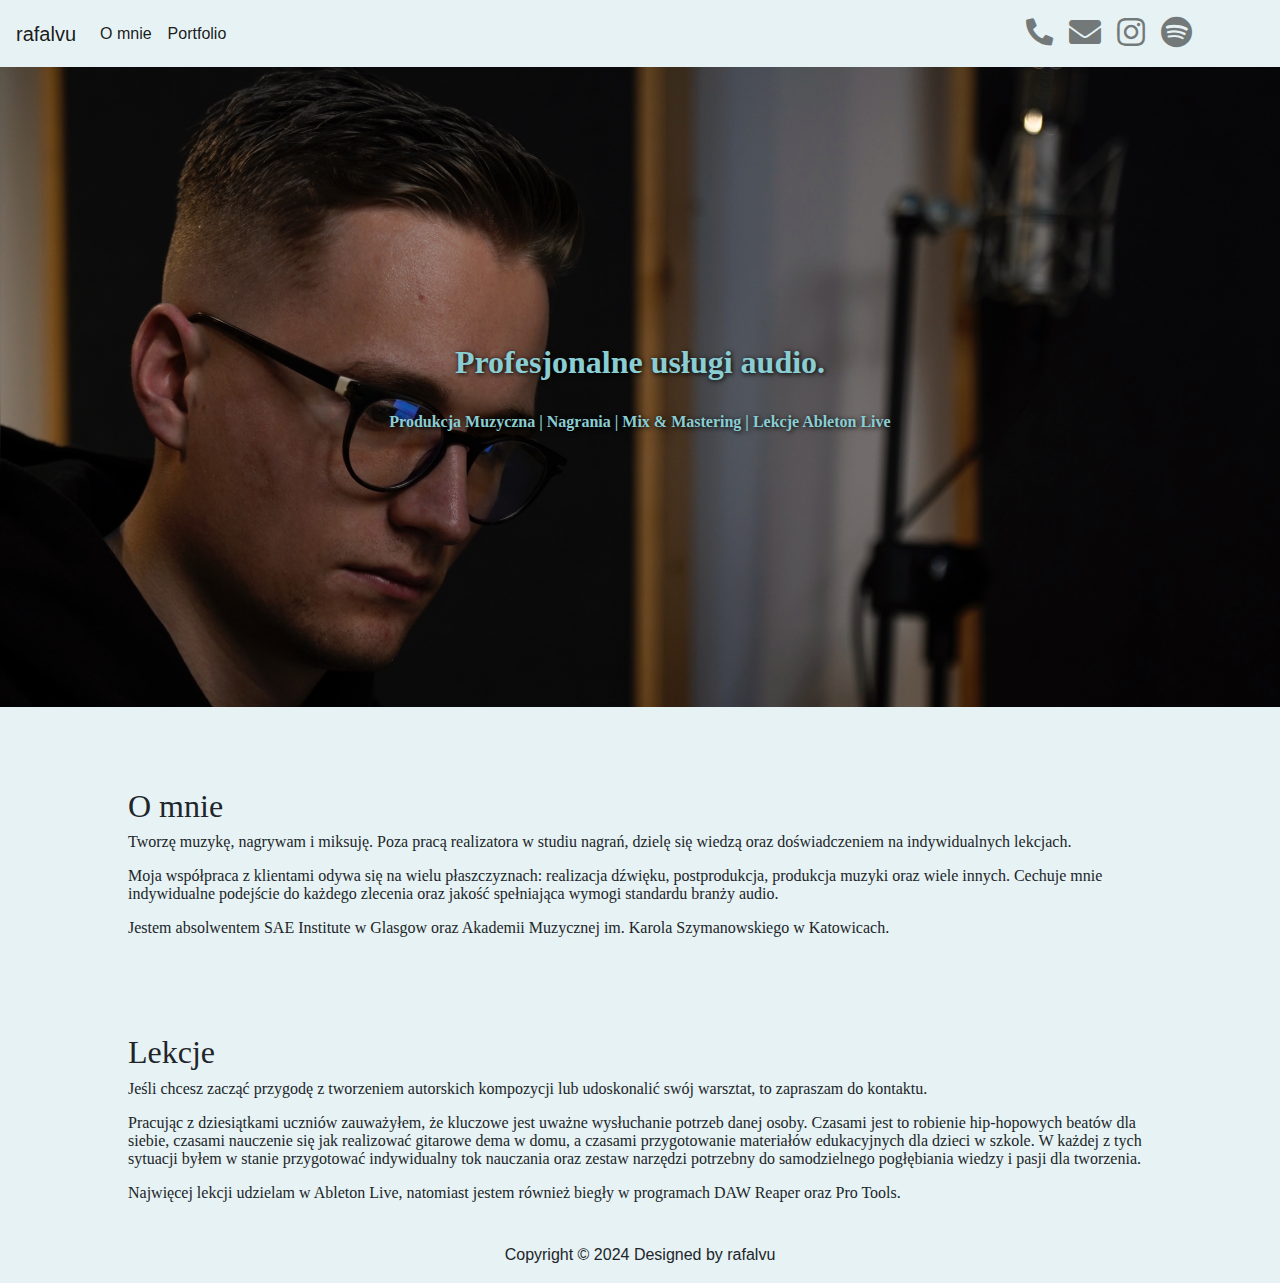
<file: index.html>
<!DOCTYPE html>
<html lang="pl">
  <head>
    <meta charset="UTF-8" />
    <meta name="viewport" content="width=device-width, initial-scale=1.0" />
    <title>rafalvu</title>
    <link
      rel="stylesheet"
      href="https://cdn.jsdelivr.net/npm/bootstrap@4.3.1/dist/css/bootstrap.min.css"
      integrity="sha384-ggOyR0iXCbMQv3Xipma34MD+dH/1fQ784/j6cY/iJTQUOhcWr7x9JvoRxT2MZw1T"
      crossorigin="anonymous"
    />
    <link rel="stylesheet" href="https://cdnjs.cloudflare.com/ajax/libs/font-awesome/5.15.3/css/all.min.css" />
<link rel="stylesheet" href="https://cdn.jsdelivr.net/npm/bootstrap-icons@1.3.0/font/bootstrap-icons.css">
    <link rel="stylesheet" href="style.css" />
    <!-- <script src="app.js"></script> -->
  </head>
  <body>
    <header>
      <nav class="navbar navbar-expand-lg navbar-light">
        <a class="navbar-brand" href="#">rafalvu</a>
        <button
          class="navbar-toggler"
          type="button"
          data-toggle="collapse"
          data-target="#navbarSupportedContent"
          aria-controls="navbarSupportedContent"
          aria-expanded="false"
          aria-label="Toggle navigation"
        >
          <span class="navbar-toggler-icon"></span>
        </button>

        <div class="collapse navbar-collapse" id="navbarSupportedContent">
          <ul class="navbar-nav mr-auto">
            <li class="nav-item active">
              <a class="nav-link" href="#"
                >O mnie <span class="sr-only">(current)</span></a
              >
            </li>
            </li>
            <li class="nav-item active">
              <a class="nav-link" href="portfolio.html"
                >Portfolio <span class="sr-only">(current)</span></a
              >
            </li>
           
           
           
          </ul>
          <ul class="navbar-nav d-flex flex-row contact">
            <!-- Icons -->
            <li class="nav-item me-3 me-lg-0 mr-sm-4 mr-lg-0  ">
              <a class="nav-link contact-icon" href="tel:+48694095599">
                <i class="fas fa-phone-alt"></i>
              </a>
          </li>
            <li class="nav-item me-3 me-lg-0 mr-sm-4 mr-lg-0 ">
                <a class="nav-link contact-icon" href="mailto:rafal.walczewski00@gmail.com">
                  <i class="fa fa-envelope"></i>
                </a>
            </li>
            <li class="nav-item me-3 me-lg-0 mr-sm-4 mr-lg-0 ">
                <a class="nav-link contact-icon" href="https://www.instagram.com/rafalvu/">
                    <i class="fab fa-instagram "></i>
                </a>
            </li>

            <li class="nav-item me-3 me-lg-0 mr-sm-4 mr-lg-0 ">
              <a class="nav-link contact-icon" href="https://open.spotify.com/artist/4PSVBNBgfyqfsFbTj7dWvS?si=omFL5avNQs2mWSXV64Ogmw">
                <i class="fa-2x fab fa-spotify "></i>
              </a>
          </li>
            
           
          </ul>
                
         
        </div>
      </nav>
    </header>
    <div class="main ">
      <div class="text-container"> <p class="middle-text fade-in">
        Profesjonalne usługi audio.
      </p>
      <p class="sub-text text-center">
      Produkcja Muzyczna | Nagrania | Mix & Mastering | Lekcje Ableton Live
      </p>
    </div>
      
  </div>
  <div class="paragraph ">
    <h2>O mnie</h2>
   <p>Tworzę muzykę, nagrywam i miksuję. Poza pracą realizatora w studiu nagrań, dzielę się wiedzą oraz doświadczeniem na indywidualnych lekcjach. </p>

   <p>Moja współpraca z klientami odywa się na wielu płaszczyznach: realizacja dźwięku, postprodukcja, produkcja muzyki oraz wiele innych. Cechuje mnie indywidualne podejście do każdego zlecenia oraz jakość spełniająca wymogi standardu branży audio.</p>
    
    <p>Jestem absolwentem SAE Institute w Glasgow oraz Akademii Muzycznej im. Karola Szymanowskiego w Katowicach.</p>
  </div>
  <div class="paragraph">
    <h2>Lekcje</h2>
   <p>Jeśli chcesz zacząć przygodę z tworzeniem autorskich kompozycji lub udoskonalić swój warsztat, to zapraszam do kontaktu.</p>
  

   <p>Pracując z dziesiątkami uczniów zauważyłem, że kluczowe jest uważne wysłuchanie potrzeb danej osoby. Czasami jest to robienie hip-hopowych beatów dla siebie, czasami nauczenie się jak realizować gitarowe dema w domu, a czasami przygotowanie materiałów edukacyjnych dla dzieci w szkole. W każdej z tych sytuacji byłem w stanie przygotować indywidualny tok nauczania oraz zestaw narzędzi potrzebny do samodzielnego pogłębiania wiedzy i pasji dla tworzenia.</p> <p>Najwięcej lekcji udzielam w Ableton Live, natomiast jestem również biegły w programach DAW Reaper oraz Pro Tools.</p>
    
  </div>
  


    <script
      src="https://code.jquery.com/jquery-3.3.1.slim.min.js"
      integrity="sha384-q8i/X+965DzO0rT7abK41JStQIAqVgRVzpbzo5smXKp4YfRvH+8abtTE1Pi6jizo"
      crossorigin="anonymous"
    ></script>
    <script
      src="https://cdn.jsdelivr.net/npm/popper.js@1.14.7/dist/umd/popper.min.js"
      integrity="sha384-UO2eT0CpHqdSJQ6hJty5KVphtPhzWj9WO1clHTMGa3JDZwrnQq4sF86dIHNDz0W1"
      crossorigin="anonymous"
    ></script>
    <script
      src="https://cdn.jsdelivr.net/npm/bootstrap@4.3.1/dist/js/bootstrap.min.js"
      integrity="sha384-JjSmVgyd0p3pXB1rRibZUAYoIIy6OrQ6VrjIEaFf/nJGzIxFDsf4x0xIM+B07jRM"
      crossorigin="anonymous"
    ></script>
    <div class="footerBottom">
      <p>Copyright &copy; 2024 Designed by rafalvu</p>
    </div>
  </body>
</html>
</file>
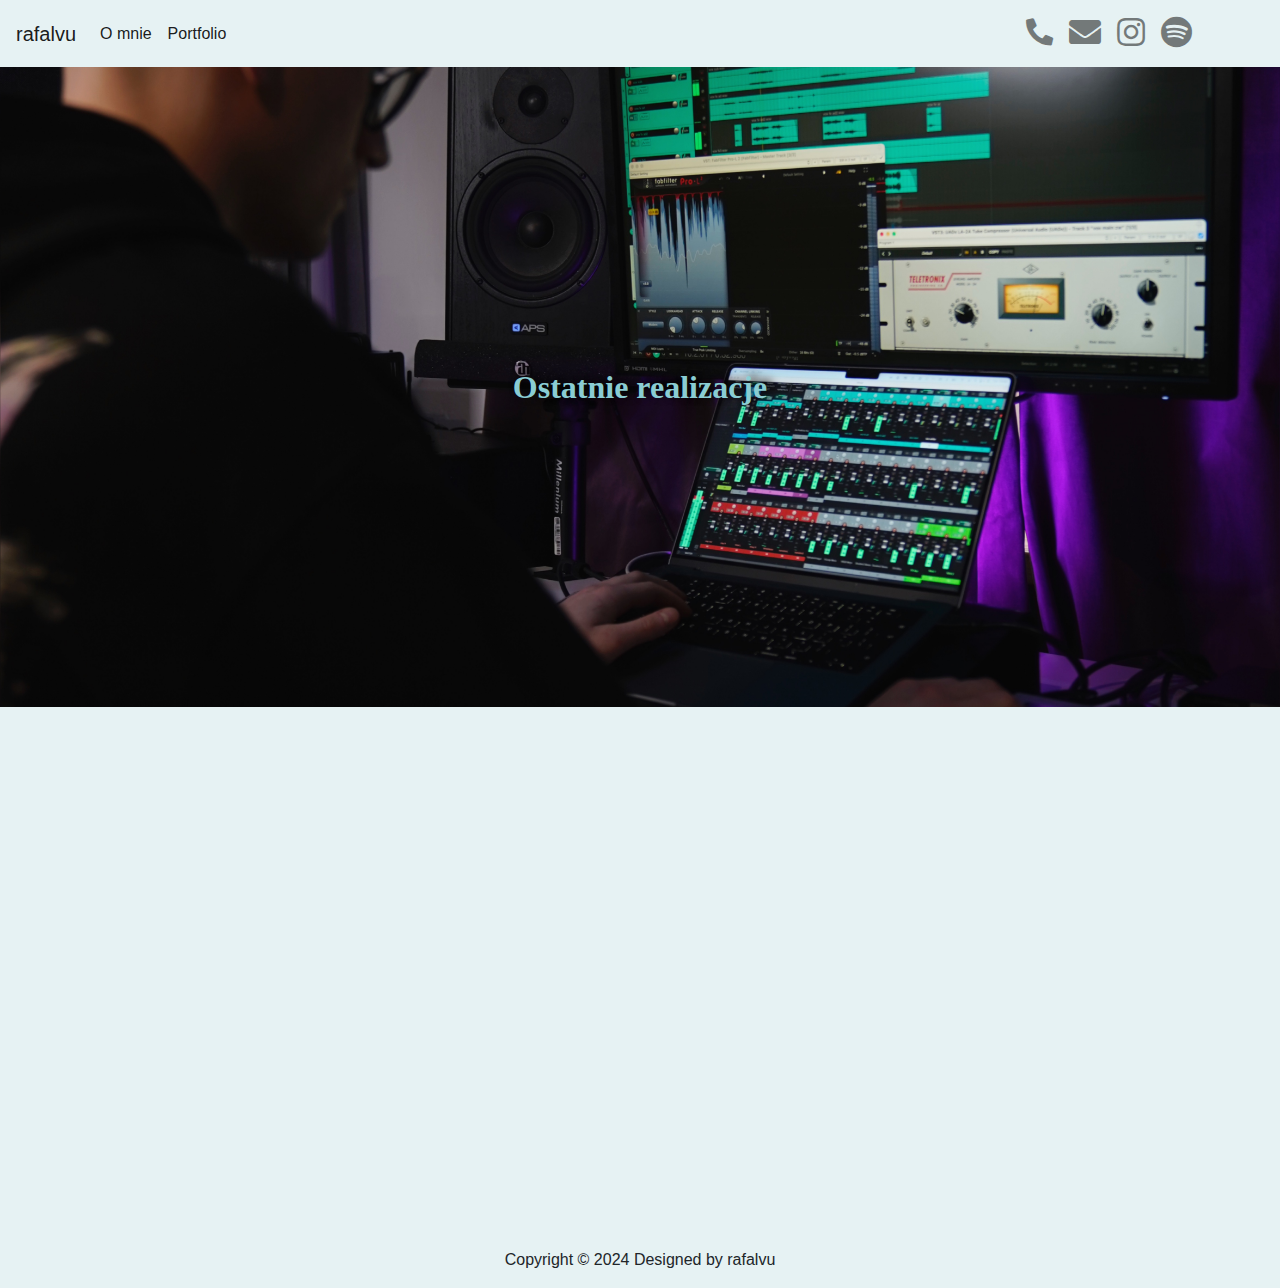
<file: portfolio.html>
<!DOCTYPE html>
<html lang="pl">
  <head>
    <meta charset="UTF-8" />
    <meta name="viewport" content="width=device-width, initial-scale=1.0" />
    <title>rafalvu</title>
    <link
      rel="stylesheet"
      href="https://cdn.jsdelivr.net/npm/bootstrap@4.3.1/dist/css/bootstrap.min.css"
      integrity="sha384-ggOyR0iXCbMQv3Xipma34MD+dH/1fQ784/j6cY/iJTQUOhcWr7x9JvoRxT2MZw1T"
      crossorigin="anonymous"
    />
    <link rel="stylesheet" href="https://cdnjs.cloudflare.com/ajax/libs/font-awesome/5.15.4/css/all.min.css" />
    <link rel="stylesheet" href="https://cdn.jsdelivr.net/npm/bootstrap-icons@1.3.0/font/bootstrap-icons.css">
    <link rel="stylesheet" href="style-portfolio.css" />
  </head>
  <body>
    <header>
      <nav class="navbar navbar-expand-lg navbar-light">
        <a class="navbar-brand" href="#">rafalvu</a>
        <button
          class="navbar-toggler"
          type="button"
          data-toggle="collapse"
          data-target="#navbarSupportedContent"
          aria-controls="navbarSupportedContent"
          aria-expanded="false"
          aria-label="Toggle navigation"
        >
          <span class="navbar-toggler-icon"></span>
        </button>

        <div class="collapse navbar-collapse" id="navbarSupportedContent">
          <ul class="navbar-nav mr-auto">
            <li class="nav-item active">
              <a class="nav-link" href="index.html"
                >O mnie <span class="sr-only">(current)</span></a
              >
            </li>
            </li>
            <li class="nav-item active">
              <a class="nav-link" href="portfolio.html"
                >Portfolio <span class="sr-only">(current)</span></a
              >
            </li>
           
           
           
          </ul>
          <ul class="navbar-nav d-flex flex-row contact">
            <!-- Icons -->
            <li class="nav-item me-3 me-lg-0 mr-sm-4 mr-lg-0  ">
              <a class="nav-link contact-icon" href="tel:+48694095599">
                <i class="fas fa-phone-alt"></i>
              </a>
          </li>
            <li class="nav-item me-3 me-lg-0 mr-sm-4 mr-lg-0 ">
                <a class="nav-link contact-icon" href="mailto:rafal.walczewski00@gmail.com">
                  <i class="fa fa-envelope"></i>
                </a>
            </li>
            <li class="nav-item me-3 me-lg-0 mr-sm-4 mr-lg-0 ">
                <a class="nav-link contact-icon" href="https://www.instagram.com/rafalvu/">
                    <i class="fab fa-instagram "></i>
                </a>
            </li>
            <li class="nav-item me-3 me-lg-0 mr-sm-4 mr-lg-0 ">
              <a class="nav-link contact-icon" href="https://open.spotify.com/artist/4PSVBNBgfyqfsFbTj7dWvS?si=omFL5avNQs2mWSXV64Ogmw">
                <i class="fa-2x fab fa-spotify "></i>
              </a>
          </li>
            
          </ul>
                
         
        </div>
      </nav>
    </header>
    <div class="middle-text">Ostatnie realizacje <br /></div>

    <div class="container">
      <div class="portfolio row">
        <div class="col-lg-3 col-sm-4 col-xs-6 hoverable">
          <div class="embed-responsive embed-responsive-1by1">
            <iframe
              class="embed-responsive-item"
              src="https://www.youtube.com/embed/p0TGj2t5API"
            ></iframe>
            <p class="hiddenText">realizacja wokali<br />miks<br />mastering</p>
          </div>
        </div>
        <div class="col-lg-3 col-sm-4 col-xs-6">
          <div class="embed-responsive embed-responsive-1by1">
            <iframe
              class="embed-responsive-item"
              src="https://www.youtube.com/embed/zJk3HJUfEus"
            ></iframe>
            <p class="hiddenText">realizacja wokali dla<br />jan-rapowanie</p>
          </div>
        </div>
        <div class="col-lg-3 col-sm-4 col-xs-6">
          <div class="embed-responsive embed-responsive-1by1">
            <iframe
              class="embed-responsive-item"
              src="https://www.youtube.com/embed/3Y36ihPc4Uc"
            ></iframe>
            <p class="hiddenText">
              produkcja muzyczna<br />realizacja wokali<br />miks<br />mastering
            </p>
          </div>
        </div>
        <div class="col-lg-3 col-sm-4 col-xs-6">
          <div class="embed-responsive embed-responsive-1by1">
            <iframe
              class="embed-responsive-item"
              src="https://www.youtube.com/embed/KfXD5vh3CpA"
            ></iframe>
            <p class="hiddenText">produkcja muzyczna<br />realizacja wokali</p>
          </div>
        </div>
        <div class="col-lg-3 col-sm-4 col-xs-6">
          <div class="embed-responsive embed-responsive-1by1">
            <iframe
              class="embed-responsive-item"
              src="https://www.youtube.com/embed/Zu-4U7wX3iE"
            ></iframe>
            <p class="hiddenText">realizacja wokali<br />miks<br />mastering</p>
          </div>
        </div>
        <div class="col-lg-3 col-sm-4 col-xs-6">
          <div class="embed-responsive embed-responsive-1by1">
            <iframe
              class="embed-responsive-item"
              src="https://www.youtube.com/embed/gDNk6ttbeSk"
            ></iframe>
            <p class="hiddenText">miks<br />mastering</p>
          </div>
        </div>
        <div class="col-lg-3 col-sm-4 col-xs-6">
          <div class="embed-responsive embed-responsive-1by1">
            <iframe
              class="embed-responsive-item"
              src="https://www.youtube.com/embed/950HukfbYm0"
            ></iframe>
            <p class="hiddenText">
              produkcja muzyczna<br />realizacja dźwięku<br />miks<br />mastering
            </p>
          </div>
        </div>
        <div class="col-lg-3 col-sm-4 col-xs-6">
          <div class="embed-responsive embed-responsive-1by1">
            <iframe
              class="embed-responsive-item"
              src="https://www.youtube.com/embed/FeifjQpePeU"
            ></iframe>
            <p class="hiddenText">
              realizacja dźwięku<br />miks<br />mastering
            </p>
          </div>
        </div>
      </div>
    </div>

    <script
      src="https://code.jquery.com/jquery-3.3.1.slim.min.js"
      integrity="sha384-q8i/X+965DzO0rT7abK41JStQIAqVgRVzpbzo5smXKp4YfRvH+8abtTE1Pi6jizo"
      crossorigin="anonymous"
    ></script>
    <script
      src="https://cdn.jsdelivr.net/npm/popper.js@1.14.7/dist/umd/popper.min.js"
      integrity="sha384-UO2eT0CpHqdSJQ6hJty5KVphtPhzWj9WO1clHTMGa3JDZwrnQq4sF86dIHNDz0W1"
      crossorigin="anonymous"
    ></script>
    <script
      src="https://cdn.jsdelivr.net/npm/bootstrap@4.3.1/dist/js/bootstrap.min.js"
      integrity="sha384-JjSmVgyd0p3pXB1rRibZUAYoIIy6OrQ6VrjIEaFf/nJGzIxFDsf4x0xIM+B07jRM"
      crossorigin="anonymous"
    ></script>
    <!-- <script src="./app.js"></script> -->
    <div class="footerBottom">
      <p>Copyright &copy; 2024 Designed by rafalvu</p>
    </div>
  </body>
</html>
</file>
<file: style.css>
body {
  background-color: #e6f2f3;
}

.middle-text {
  color: #8acdd3;
  font-family: Poppins;
  font-size: 2rem;
  font-style: normal;
  font-weight: 700;
  line-height: normal;
  padding: 1rem;
  flex-direction: column;
  justify-content: center;
  align-items: center;
  gap: 10px;
  text-shadow: 1px 1px 5px black;
}
.sub-text {
  color: #8acdd3;
  font-family: Poppins;
  font-size: 1rem;
  font-style: normal;
  font-weight: 700;
  line-height: normal;
  text-shadow: 1px 1px 5px black;
  justify-content: center;
  display: flex;
  align-items: center;
}
.paragraph {
  font-family: Poppins;
  font-size: 1rem;
  font-style: normal;
  font-weight: 400;
  line-height: normal;
  display: flex;
  flex-direction: column;
  margin-top: 5em;
  margin-left: 10%;
  margin-right: 10%;
}

.contact {
  align-items: center;
}
.fa-instagram {
  
  font-size: 2em;
}
.fa-envelope {
  font-size: 2em;
}
.fa-phone-alt {
  font-size: 1.7em;
}
.fa-spotify{
  font-size: 2em;
  padding-right: 2em;
}

.relative {
  position: relative;
}

.hiddenText {
  border: 5px black;
  position: absolute;
  top: 50%;
  left: 50%;
  transform: translate(-50%, -50%);
}

.main {
  background-image: url("photo-main_2.jpeg");
  height: 40rem;
  background-repeat: no-repeat;
  background-position: center;
  background-size: 100% auto;
  display: flex;
  justify-content: center;
  align-items: center;
}

.text-container {
  display: flex;
  flex-direction: column;
  align-items: center;
  animation: fade-in 3s;
}

.nav {
  background-color: #b2d4d7;
}

@media (max-width: 768px) {
  /* Zmiana stylów dla ekranów o szerokości do 768px */
  .navbar-brand {
    font-size: 1.5rem;
  }
}

@media (max-width: 576px) {
  /* Zmiana stylów dla ekranów o szerokości do 576px */
  .navbar-brand {
    font-size: 1.2rem;
  }
}

@keyframes fade-in {
  from {
    opacity: 0;
    /* Start with 0 opacity */
  }
  to {
    opacity: 1;
    /* transition to full opacity */
  }
}

.footerBottom {
  display: flex;
  justify-content: center;
  margin-top: 25px;
}
</file>
<file: style-portfolio.css>
body {
  background-color: #e6f2f3;
}

.middle-text {
  color: #8acdd3;
  font-family: Poppins;
  font-size: 2rem;
  font-style: normal;
  font-weight: 700;
  line-height: normal;
  display: flex;
  padding: 15rem;
  flex-direction: column;
  justify-content: center;
  align-items: center;
  gap: 10px;
  background-image: url("portfolio-photo.jpeg");
  height: 40rem;
  background-repeat: no-repeat;
  background-position: center;
  background-size: 100% auto;
  text-shadow: 5px -3px 10px black;
  animation: fade-in-text 3s;
}



.container {
  max-width: 80%;
}
.col-lg-3,
.col-sm-4,
.col-xs-6 {
  margin-top: 2em;
  /* padding-left: 0;
  padding-right: 0; */
}
.contact {
  align-items: center;
}
.fa-instagram {

  font-size: 2em;
}
.fa-envelope {
  font-size: 2em;
}
.fa-phone-alt{
  font-size: 1.7em;
}
.fa-spotify{
  font-size: 2em;
  padding-right: 2em;
}

.relative {
  position: relative;
}

.hoverable {
  z-index: 9;
}

.hoverable:hover > .hiddenText {
  display: block;
}

.hiddenText {
  opacity: 0;
  border: 5px black;
  position: absolute;
  top: 50%;
  left: 50%;
  transform: translate(-50%, -50%);
  color: #8acdd3;
  font-weight: 700;
  transition: all 0.3s ease-in-out;
  text-align: center; /* Wycentrowanie tekstu */
  line-height: 2;
  min-width: 30em;
}

.embed-responsive-item {
  transition: all 0.3s ease-in-out;
  display: block;
}

/* https://developer.mozilla.org/en-US/docs/Web/CSS/Next-sibling_combinator */
.embed-responsive-item:hover + p {
  opacity: 1;
}

.embed-responsive-item:hover {
  filter: brightness(40%);
  opacity: 0.5;
}

@media (max-width: 768px) {
  /* Zmiana stylów dla ekranów o szerokości do 768px */
  .navbar-brand {
    font-size: 1.5rem;
  }
}

@media (max-width: 576px) {
  /* Zmiana stylów dla ekranów o szerokości do 576px */
  .navbar-brand {
    font-size: 1.2rem;
  }
}

@keyframes fade-in-text {
  from {
    color: rgba(138, 205, 211, 0); /* Przezroczysty kolor tekstu na początku */
  }
  to {
    color: rgba(138, 205, 211, 1); /* Pełny kolor tekstu na końcu */
  }
}
.footerBottom {
  display: flex;
  justify-content: center;
  margin-top: 25px;
}
</file>
